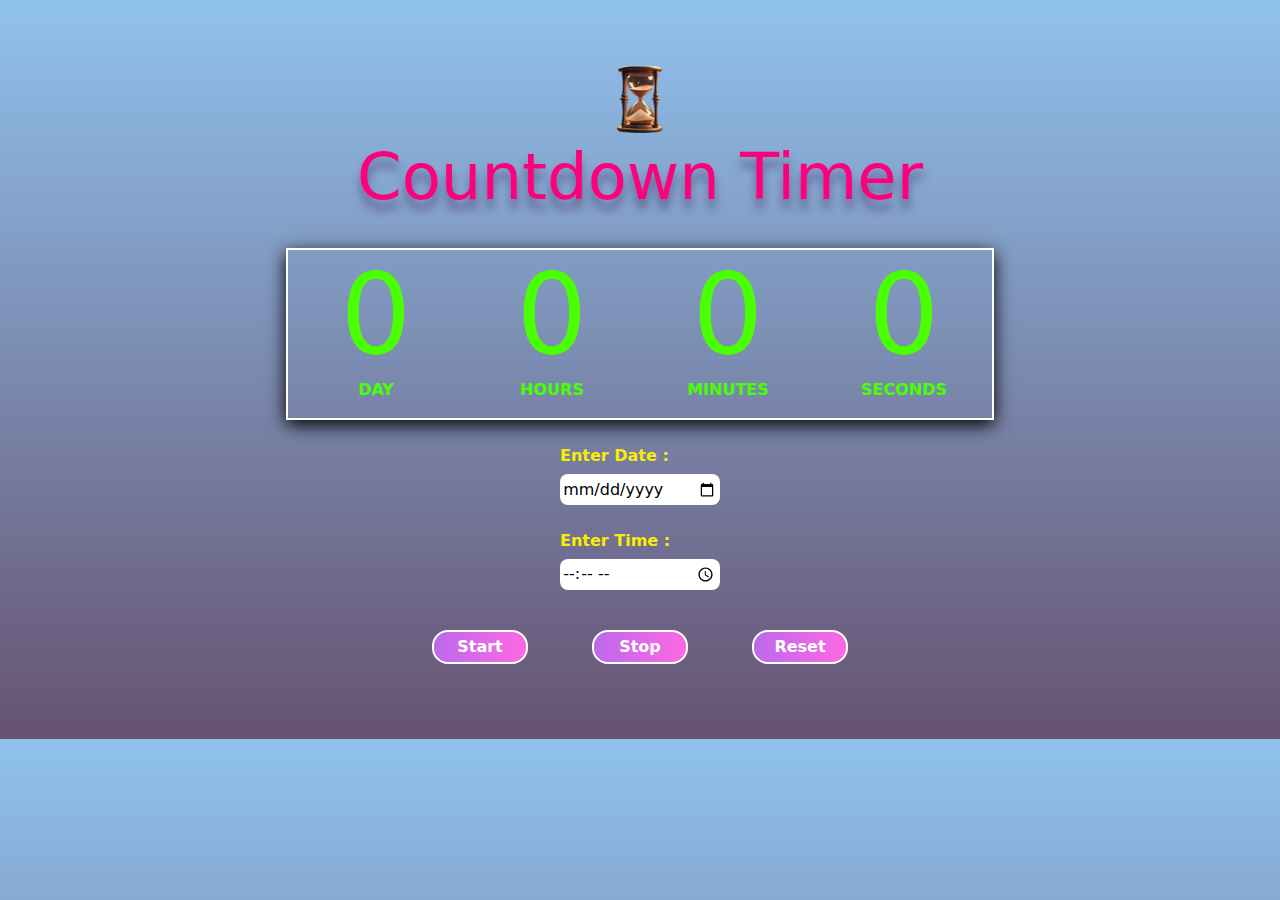
<file: Task 1/index.html>
<!DOCTYPE html>
<html lang="en">

<head>
    <meta charset="UTF-8">
    <meta name="viewport" content="width=device-width, initial-scale=1.0">
    <title>Countdown</title>

    <link href="https://cdn.jsdelivr.net/npm/bootstrap@5.3.3/dist/css/bootstrap.min.css" rel="stylesheet"
        integrity="sha384-QWTKZyjpPEjISv5WaRU9OFeRpok6YctnYmDr5pNlyT2bRjXh0JMhjY6hW+ALEwIH" crossorigin="anonymous">
    <link rel="stylesheet" href="style.css">

</head>

<body>
    <div class="container-fluid">
        <div></div>
        <img class="" src="image.png" alt="">
        <h1>Countdown Timer</h1>
        <div class="countdown my-4">
            <div class="text-center">
                <div class="time" id="countdown-days">0</div>
                <p>DAY</p>
            </div>
            <div class="text-center">
                <div class="time" id="countdown-hours">0</div>
                <p>HOURS</p>
            </div>
            <div class="text-center">
                <div class="time" id="countdown-minutes">0</div>
                <p>MINUTES</p>
            </div>
            <div class="text-center">
                <div class="time" id="countdown-seconds">0</div>
                <p>SECONDS</p>
            </div>
        </div>
        <div class="setdatetime mb-3">
            <div class="mb-4 d_flex">
                <label for="">Enter Date :</label><input type="date" id="date">
            </div> 
            <div class="mb-4 d_flex">
                <label for="">Enter Time :</label><input type="time" id="time">
            </div>
        </div>
        <div class="d-flex flex-wrap justify-content-center">
            <button onclick="calculate()">Start</button>
            <button id="stop">Stop</button>
            <button id="reset">Reset</button>
        </div>

    </div>
    <script src="https://cdn.jsdelivr.net/npm/bootstrap@5.3.3/dist/js/bootstrap.bundle.min.js"
        integrity="sha384-YvpcrYf0tY3lHB60NNkmXc5s9fDVZLESaAA55NDzOxhy9GkcIdslK1eN7N6jIeHz"
        crossorigin="anonymous"></script>
    <script src="script.js"></script>
</body>

</html>
</file>
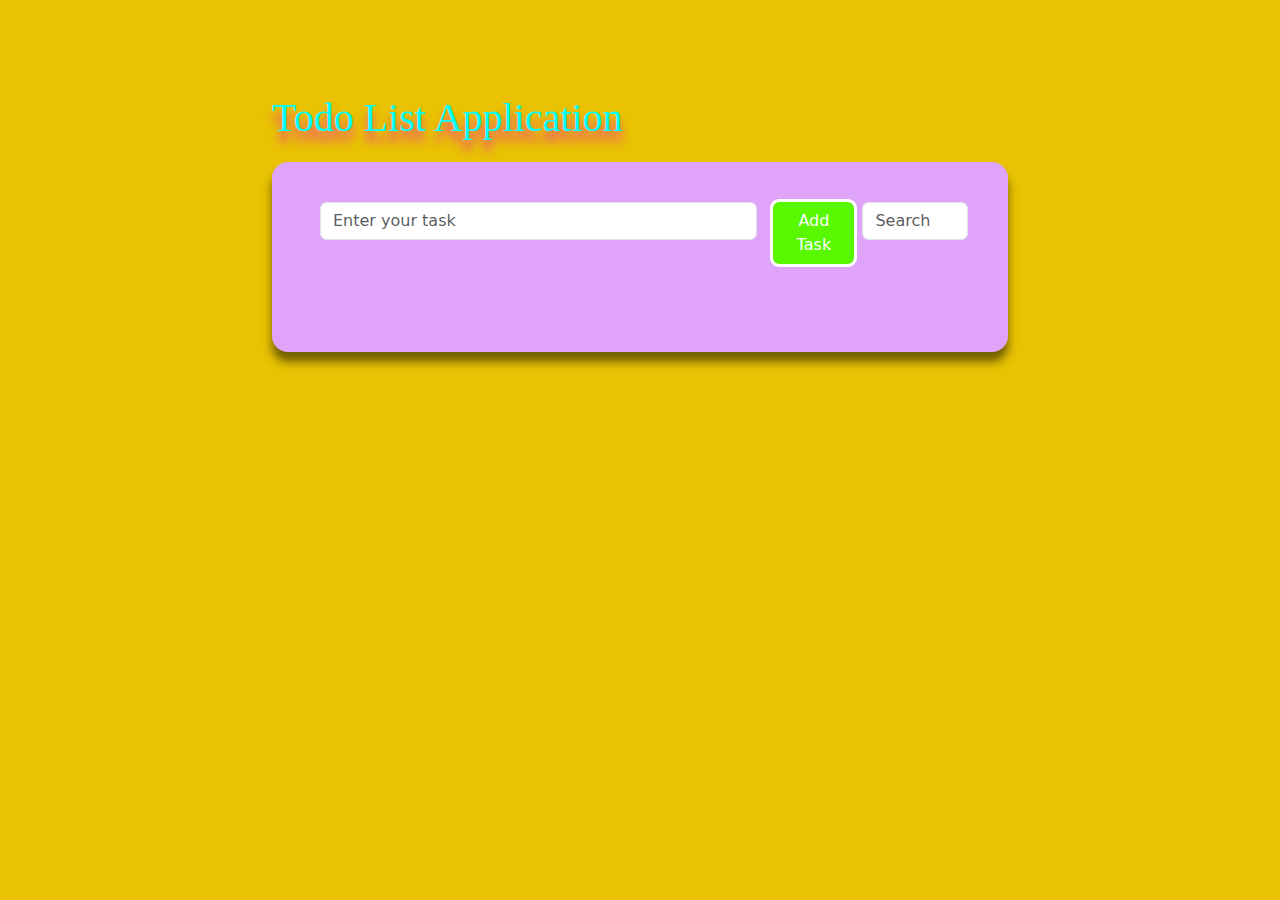
<file: Task 2/index.htm>
<!DOCTYPE html>
<html lang="en">
<head>
    <meta charset="UTF-8">
    <meta name="viewport" content="width=device-width, initial-scale=1.0">
    <title>To Do List</title>
    <link href="https://cdn.jsdelivr.net/npm/bootstrap@5.3.3/dist/css/bootstrap.min.css" rel="stylesheet"
        integrity="sha384-QWTKZyjpPEjISv5WaRU9OFeRpok6YctnYmDr5pNlyT2bRjXh0JMhjY6hW+ALEwIH" crossorigin="anonymous">
    <link rel="stylesheet" href="style.css">
    <link rel="stylesheet" href="https://cdnjs.cloudflare.com/ajax/libs/font-awesome/6.5.2/css/all.min.css">
</head>
<body>
    <section class="todo-outer">
        <div class="container">
          <div class="row justify-content-md-center">
            <div class="col-sm-12 col-md-8">
              <h1>Todo List Application</h1>
              <div class="todo-inner">
                <div class="form-row d-flex">
                  <div class="col-8 mx-2">
                    <input type="text" class="form-control" placeholder="Enter your task" id="addtaskinput" />
                    <input type="hidden" id="saveindex">
                  </div>
                  <button type="button" class="btn mx-2" id="addtaskbtn">
                    Add Task
                  </button>
                  <button type="button" class="btn mx-2" id="savetaskbtn" style="display: none;">
                    Save Task
                  </button>
                  <form class="form-inline">
                    <input class="form-control mr-sm-2" type="search" placeholder="Search" aria-label="Search"
                      id="searchtextbox" />
                  </form>
                </div>
                <div class="to-do-output">
                  <table class="table table-striped mb-0" id="addedtasklist">

                  </table>
                  <button type="button" id="deleteallbtn" class="btn btn-danger mt-3" style="display: none;">
                    Delete All
                  </button>
                </div>
              </div>
            </div>
          </div>
        </div>
      </section>
    


    <script src="https://cdn.jsdelivr.net/npm/bootstrap@5.3.3/dist/js/bootstrap.bundle.min.js"
        integrity="sha384-YvpcrYf0tY3lHB60NNkmXc5s9fDVZLESaAA55NDzOxhy9GkcIdslK1eN7N6jIeHz"
        crossorigin="anonymous"></script>
    <script src="script.js"></script>
</body>
</html>
</file>
<file: Task 1/style.css>
body{
    margin: 0;
    padding: 0;
     background: linear-gradient(rgb(144, 194, 238),rgb(102, 82, 113));
}
.container-fluid{
    display: flex;
    flex-wrap: wrap;
    flex-direction: column;
    justify-content: center;
    align-items: center;
    padding: 3.7rem;
}
img{
    width: 5rem;
    height: 5rem;
    animation: rotate 2s linear infinite;
}
@keyframes rotate {
    100%{
        transform: rotate(180deg);
    }
}
h1{
    font-size: 4rem;
    color: rgb(255, 0, 123);
    text-shadow: 0px 10px 10px rgb(97, 97, 150);
    text-align: center;
}
.countdown{
    display: flex;
    justify-content: center;
    flex-wrap:wrap;
    border: 2px solid white;
    box-shadow: 0px 5px 17px rgb(0, 0, 0);
    color: rgb(73, 255, 1);
}
p{
    font-size: 1rem;
    font-weight: 700;
}
.time{
    /* background-color: aqua; */
    font-size: 7rem;
    width: 9rem;
    height: 8rem;
    margin: 0 1rem;
    display: flex;
    justify-content: center;
    align-items: center;
}
.d_flex{
    display: flex;
    flex-direction: column;
    justify-content: center;
    align-content: center;
}
label{
    margin-right: 2rem;
    font-weight: 600;
    margin-bottom: .4rem;
    color: rgb(250, 237, 1);
}
input{
    width: 10rem;
    padding: .2rem;
    border-radius: .5rem;
    border: none;
}
button{
    width: 6rem;
    font-weight: 600;
    color: white;
    margin: 0 2rem;
    border-radius: 1rem;
    border: 2px solid white;
    padding: .2rem;
    margin-bottom: 1rem;
    background: linear-gradient(90deg,rgb(188, 105, 236),rgb(254, 105, 227));
}

@media (min-width:435px) and (max-width:824px){
    .container-fluid{
        padding: auto;
    }
    h1{
        font-size: 3rem;
    }
    .time{
        font-size: 3rem;
        width: 5rem;
        height: 4rem;
    }
}
@media (min-width:371px) and (max-width:434px){
    .container-fluid{
        padding: auto;
    }
    h1{
        font-size: 2rem;
    }
    .time{
        font-size: 3rem;
        width: 3rem;
        height: 4rem;
    }
}
@media (max-width:370px){
    .container-fluid{
        padding: auto;
    }
    h1{
        font-size: 2rem;
    }
    .time{
        font-size: 2rem;
        width: 2rem;
        height: 2rem;
        margin: 0 2rem;
    }

}
</file>
<file: Task 2/style.css>
body{
    background: #e8c203;
}
section.todo-outer {
    margin-top: 5%;
    width: 100%;
    float: left;
    padding: 30px 0;
}
section.todo-outer h1 {
    font-size: 40px;
    margin-bottom: 20px;
    font-family: forte;
    color: aqua;
    text-shadow: 0 10px 10px rgba(248, 0, 207, 0.747);
}
#addtaskbtn,#savetaskbtn{
    width: 9rem;
    /* height: 2.3rem; */
    outline: white solid;
    background-color: rgb(87, 248, 0);
    color: rgb(255, 255, 255);
}
#addtaskbtn:hover{
    background-color: rgb(46, 195, 1);
}
#savetaskbtn:hover{
    background-color: rgb(46, 195, 1);
}
.todo-inner {
    width: 100%;
    float: left;
    padding: 40px;
    border-radius: 1rem;
    box-shadow: 0px 10px 10px rgba(0, 0, 0, 0.5);
    background: rgb(223, 164, 249);
}
table{
    border-top: 5px solid rgb(244, 1, 1);
    margin-top: 3rem;
    width: 100%;
    table-layout: fixed;
}

table tr td button {
    background: no-repeat;
    border: none;
    padding: 0;
    cursor: pointer;
}
.to-do-output{
    width: 100%;
}
</file>
